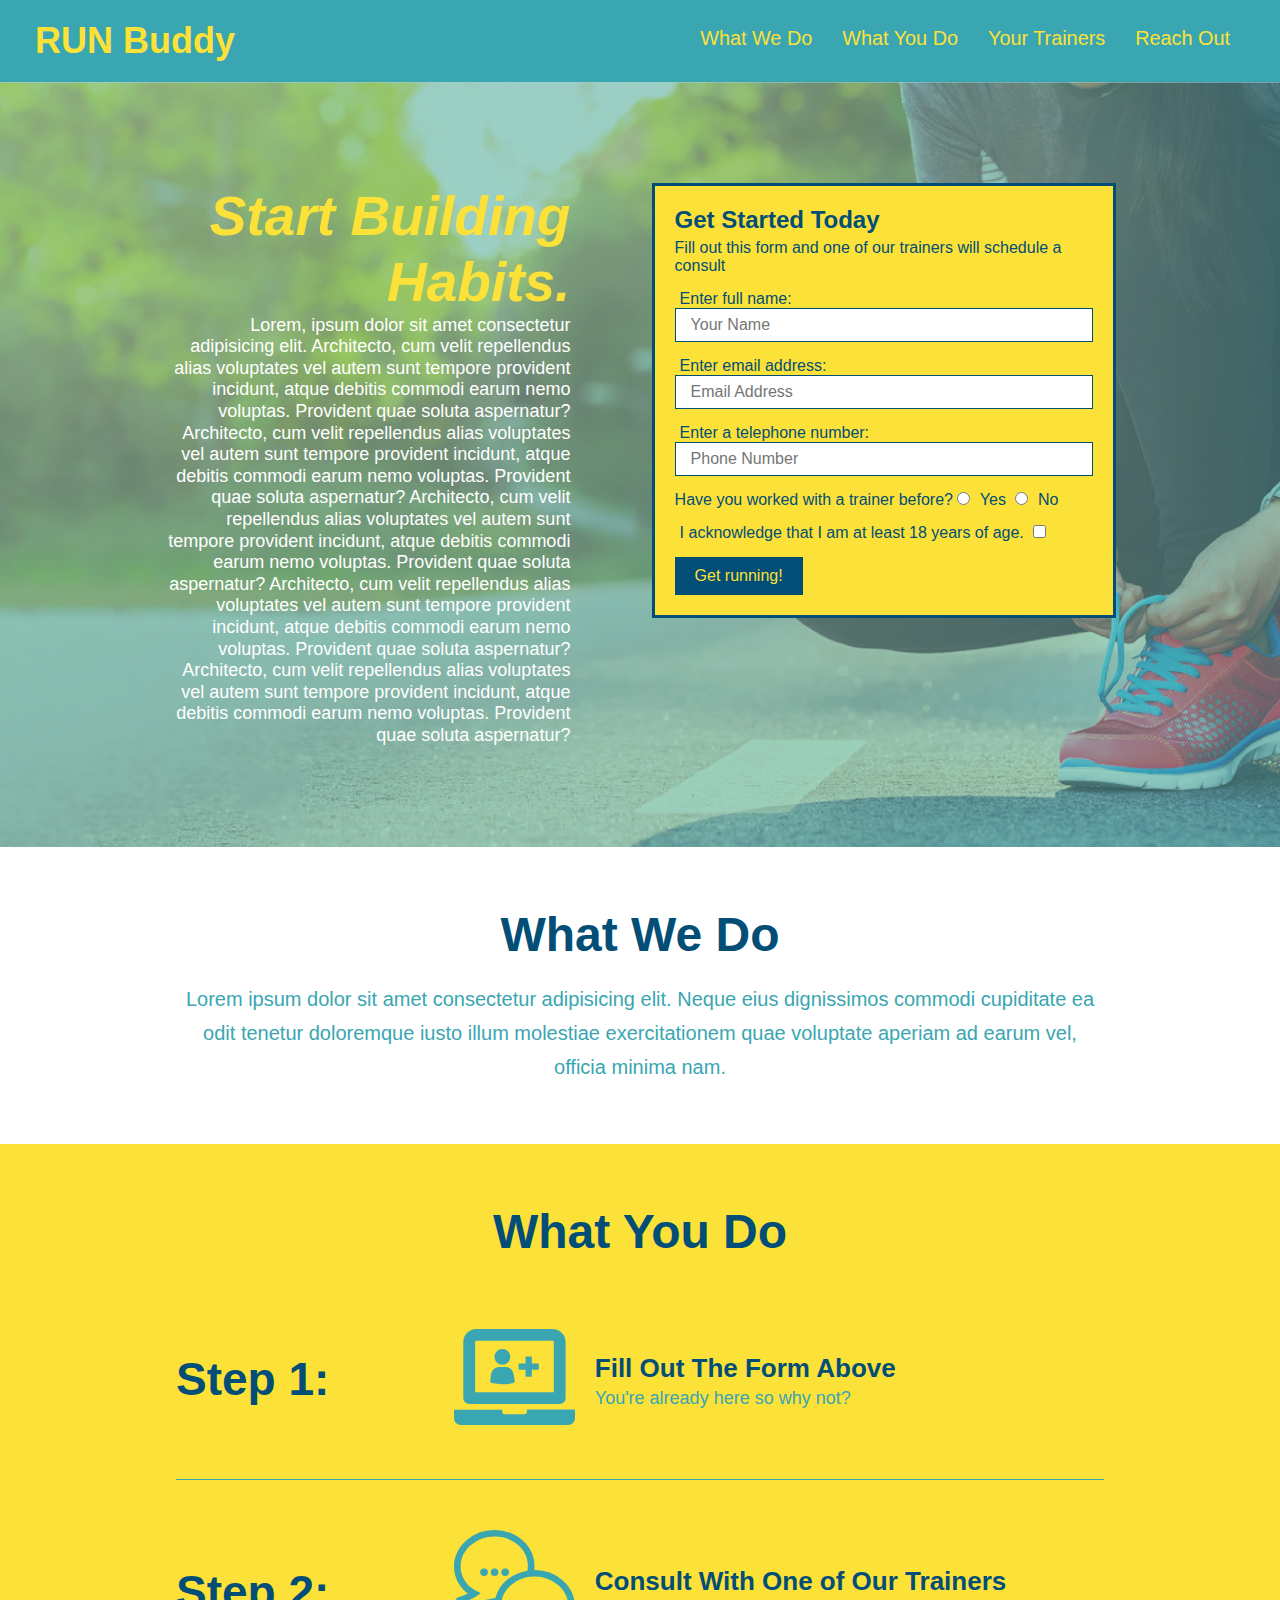
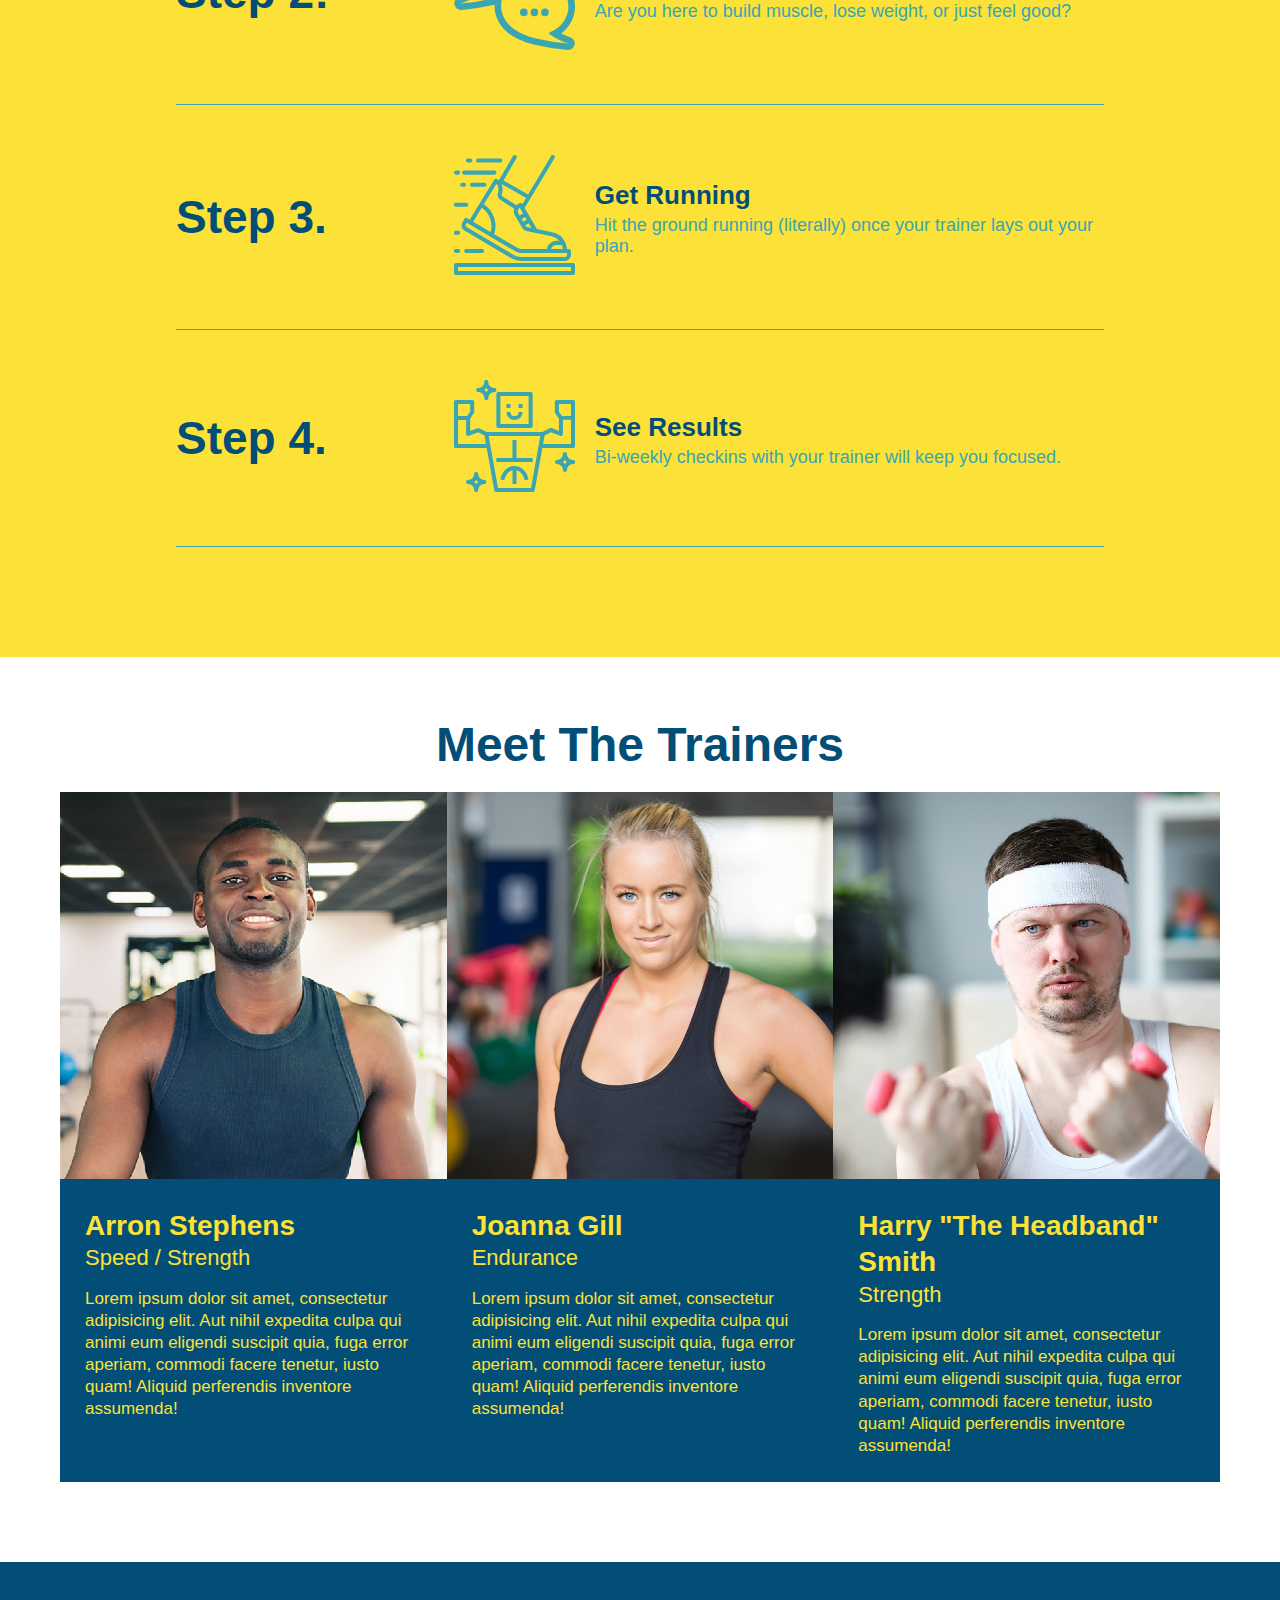
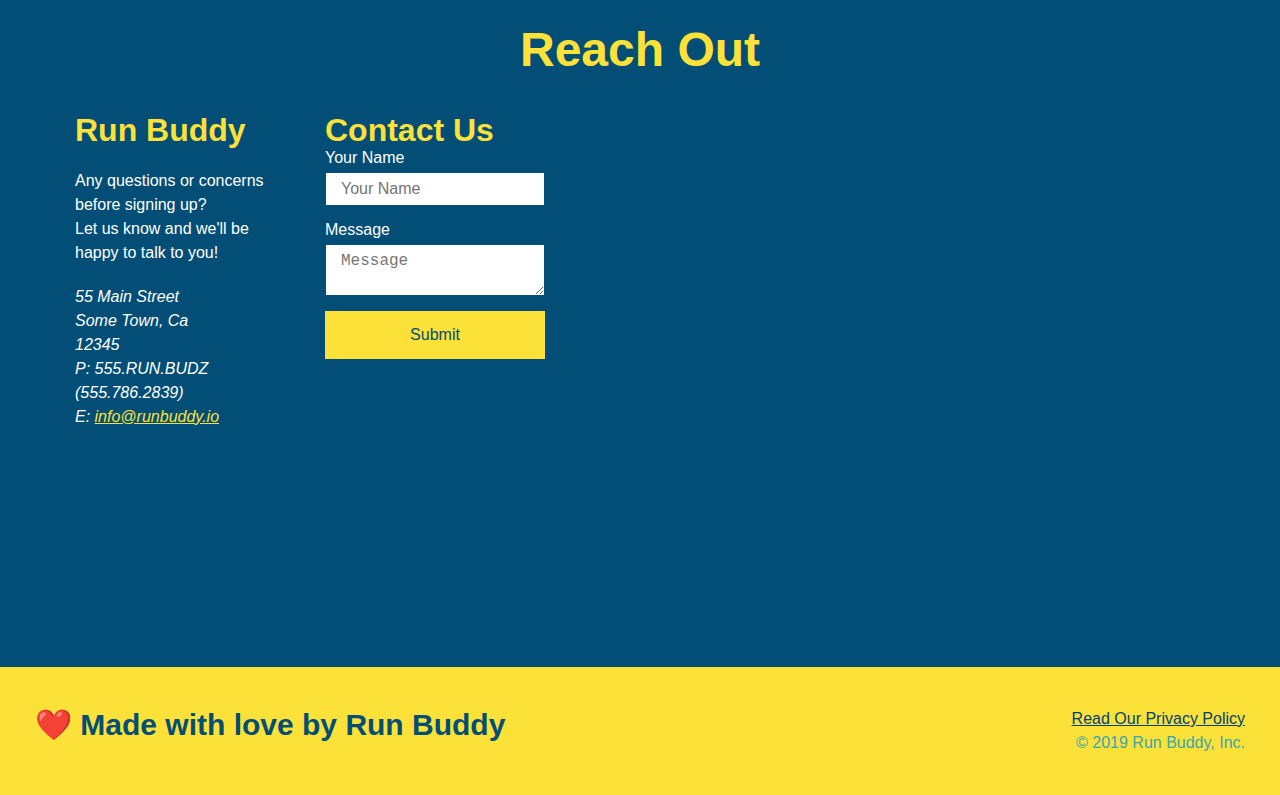
<file: index.html>
<!DOCTYPE html>
<html lang="en">
<head>
    <meta charset="UTF-8" /> 
    <meta name="viewport" content="width=device-width, initial-scale=1.0">
    <title>Run Buddy</title>
    <link rel="stylesheet" href="./assets/css/styles.css" />
</head>
<body>

 <!-- header -->
    <header>
            <h1><a href="/">RUN Buddy</a></h1>\
                <nav>
                    <ul>
                        <li><a href="#what-we-do">What We Do</a></li>
                        <li><a href="#what-you-do">What You Do</a></li>
                        <li><a href="#your-trainers">Your Trainers</a></li>
                        <li><a href="#reach-out">Reach Out</a></li>
                    </ul>
                </nav>  
    </header>
 <!-- end header -->

 <!-- hero-section -->
    <section class="hero">

        <div class="hero-cta">
            <h1>Start Building Habits.</h1>
            <p>
                Lorem, ipsum dolor sit amet consectetur adipisicing elit. Architecto, cum velit repellendus alias voluptates vel autem sunt tempore provident incidunt, atque debitis commodi earum nemo voluptas. Provident quae soluta aspernatur? Architecto, cum velit repellendus alias voluptates vel autem sunt tempore provident incidunt, atque debitis commodi earum nemo voluptas. Provident quae soluta aspernatur? Architecto, cum velit repellendus alias voluptates vel autem sunt tempore provident incidunt, atque debitis commodi earum nemo voluptas. Provident quae soluta aspernatur? Architecto, cum velit repellendus alias voluptates vel autem sunt tempore provident incidunt, atque debitis commodi earum nemo voluptas. Provident quae soluta aspernatur? Architecto, cum velit repellendus alias voluptates vel autem sunt tempore provident incidunt, atque debitis commodi earum nemo voluptas. Provident quae soluta aspernatur?
            </p>
        </div>
        <div class="hero-form">
            <h3>Get Started Today</h3>
            <p>Fill out this form and one of our trainers will schedule a consult</p>

            <!-- hero-form -->
            <form>
                <!-- text boxes -->
                <label for="name">Enter full name:</label>
                <input type="text" placeholder="Your Name" name="name" id="name" class="form-input"/>
                <label for="email">Enter email address:</label>
                <input type="email" placeholder="Email Address" name="email" id="email" class="form-input"/>
                <label for="phone">Enter a telephone number:</label>
                <input type="tel" placeholder="Phone Number" name="phone" id="phone" class="form-input"/>

                <!-- radio buttons -->
                <p>
                    Have you worked with a trainer before?
                    <input type="radio" name="trainer-confirm" id="trainer-yes" />
                    <label for="trainer-yes">Yes</label>
                    <input type="radio" name="trainer-confirm" id="trainer-no" />
                    <label for="trainer-no">No</label>
                </p>

                <!-- checkbox -->
                <p>
                    <label for="checkbox">I acknowledge that I am at least 18 years of age.</label>
                    <input type="checkbox" name="age-confirnm" id="checkbox" />
                </p>

                <!-- submit button -->
                <button type="submit">Get running!</button>
            </form>
        <!-- end hero-form -->

        </div>
    </section>
<!-- end hero-section -->

<!-- what-we-do section -->
    <section id="what-we-do" class="intro">
        <div class="flex-row"> 
        <h2 class="section-title primary-border">What We Do</h2>
        </div>
        <div class="flex-row">
            <p>Lorem ipsum dolor sit amet consectetur adipisicing elit. Neque eius dignissimos commodi cupiditate ea odit tenetur doloremque iusto illum molestiae exercitationem quae voluptate aperiam ad earum vel, officia minima nam.</p>
        </div>
    </section>
<!-- end what-we-do section -->

<!-- what-you-do section -->
    <section id="what-you-do" class="steps">
        <div class="flex-row"> 
            <h2 class="section-title primary-border">What You Do</h2>
        </div>
        <div class="step">
            <h3>Step 1:</h3>
            <div class="step-info">
                <div class="step-img">
                    <img src="./assets/images/step-1.svg" alt="" />
                </div>
                <div class="step-text">
                    <h4>Fill Out The Form Above</h4>
                    <p>You're already here so why not?</p>
                </div>
            </div>
        </div>

        <div class="step">
            <h3>Step 2:</h3>
            <div class="step-info">
                <div class="step-img">
                    <img src="./assets/images/step-2.svg" alt="" />
                </div>
                <div class="step-text">
                    <h4>Consult With One of Our Trainers</h4>
                    <p>Are you here to build muscle, lose weight, or just feel good?</p>
                </div>
            </div>
        </div>

        <div class="step">
            <h3>Step 3.</h3>
            <div class="step-info">
                <div class="step-img">
                    <img src="./assets/images/step-3.svg" alt="" />  
                </div>
                <div class="step-text">
                    <h4>Get Running</h4>
                    <p>Hit the ground running (literally) once your trainer lays out your plan.</p>
                </div>
            </div>
        </div>

        <div class="step">
            <h3>Step 4.</h3>
            <div class="step-info">
                <div class="step-img">
                    <img src="./assets/images/step-4.svg" alt="" />
                </div>
                <div class="step-text">
                    <h4>See Results</h4>
                    <p>Bi-weekly checkins with your trainer will keep you focused.</p>
                </div>
            </div>
        </div>
    </section>
<!-- end what-you-do section -->

<!-- meet-the-trainers" section -->
    <section id="your-trainers">    
        <div class="flex-row"> 
            <h2 class="section-title primary-border">Meet The Trainers</h2>
        </div>

        <div class="trainers">
            <article class="trainer">
                <img src="./assets/images/trainer-1.jpg" alt="Arron Stephens in his workout gear" />
                <div class="trainer-bio">
                    <h3 class="trainer-name">Arron Stephens</h3>
                    <h4 class="trainer-role">Speed / Strength</h4>
                    <p>Lorem ipsum dolor sit amet, consectetur adipisicing elit. Aut nihil expedita culpa qui animi eum eligendi suscipit quia, fuga error aperiam, commodi facere tenetur, iusto quam! Aliquid perferendis inventore assumenda!</p>
                </div>
            </article>

            <article class="trainer">
                <img src="./assets/images/trainer-2.jpg" alt="Joanna Gill cooling off after her workout" />
                <div class="trainer-bio">
                    <h3 class="trainer-name">Joanna Gill</h3>
                    <h4 class="trainer-role">Endurance</h4>
                    <p>Lorem ipsum dolor sit amet, consectetur adipisicing elit. Aut nihil expedita culpa qui animi eum eligendi suscipit quia, fuga error aperiam, commodi facere tenetur, iusto quam! Aliquid perferendis inventore assumenda!</p>
                </div>
            </article>

            <article class="trainer">
                <img src="./assets/images/trainer-3.jpg" alt="Arron Stephens in his workout picture" />
                <div class="trainer-bio">
                    <h3 class="trainer-name">Harry "The Headband" Smith</h3>
                    <h4 class="trainer-role">Strength</h4>
                    <p>Lorem ipsum dolor sit amet, consectetur adipisicing elit. Aut nihil expedita culpa qui animi eum eligendi suscipit quia, fuga error aperiam, commodi facere tenetur, iusto quam! Aliquid perferendis inventore assumenda!</p>
                </div>
            </article>
        </div>

    </section>
<!-- end meet-the-trainers" section -->

<!-- reach-out section -->
    <section id="reach-out" class="contact">
        <div class="flex-row"> 
            <h2 class="section-title secondary-border">Reach Out</h2>
        </div>

        <div class="contact-info">
            <!-- run buddy address -->
            <div>
                <h3>Run Buddy</h3>
                <p>
                Any questions or concerns before signing up?
                <br />
                Let us know and we'll be happy to talk to you!
                </p>
                <address>
                55 Main Street <br />
                Some Town, Ca <br />
                12345 <br />
                P: 555.RUN.BUDZ (555.786.2839) <br />
                E: <a href="'mailto:info@runbussy.io">info@runbuddy.io</a>
                </address>
            </div>
            <!-- end run buddy address -->

            <!-- contact-form -->
            <div class="contact-form">
                <h3>Contact Us</h3>
                <form>
                    <label for="contact-name">Your Name</label>
                    <input type="text" id="contact-name" placeholder="Your Name" />

                    <label for="conatact-message">Message</label>
                    <textarea id="contact-message" placeholder="Message"></textarea>

                    <button tpye="submit">Submit</button>
                </form>
            </div>
            <!-- end contact-form -->

            <div class="contact-info">
            <!-- google map -->
                <iframe 
                    src="https://www.google.com/maps/embed?pb=!1m18!1m12!1m3!1d3464.646353644126!2d-95.27498192367369!3d29.730001633399088!2m3!1f0!2f0!3f0!3m2!1i1024!2i768!4f13.1!3m3!1m2!1s0x8640bdab49cfc853%3A0x89e65ea5ff345ecd!2sPort%20of%20Houston%20Authority!5e0!3m2!1sen!2sus!4v1700523559822!5m2!1sen!2sus" width="600" height="450" style="border:0;" allowfullscreen="" loading="lazy" referrerpolicy="no-referrer-when-downgrade"
                    style="border:0;"
                    allowfullscreen=""
                    loading="lazy">
                </iframe>
            </div>
            <!-- end google map -->

        </div>
    </section>
<!-- end reach-out section -->

<!-- footer -->
    <footer>
        <h2>❤️ Made with love by Run Buddy</h2>
        <div>
            <a href="./privacy-policy.html">Read Our Privacy Policy</a><br />
            &copy; 2019 Run Buddy, Inc.
        </div>
    </footer>
<!-- end footer -->

</body>
</html>
</file>
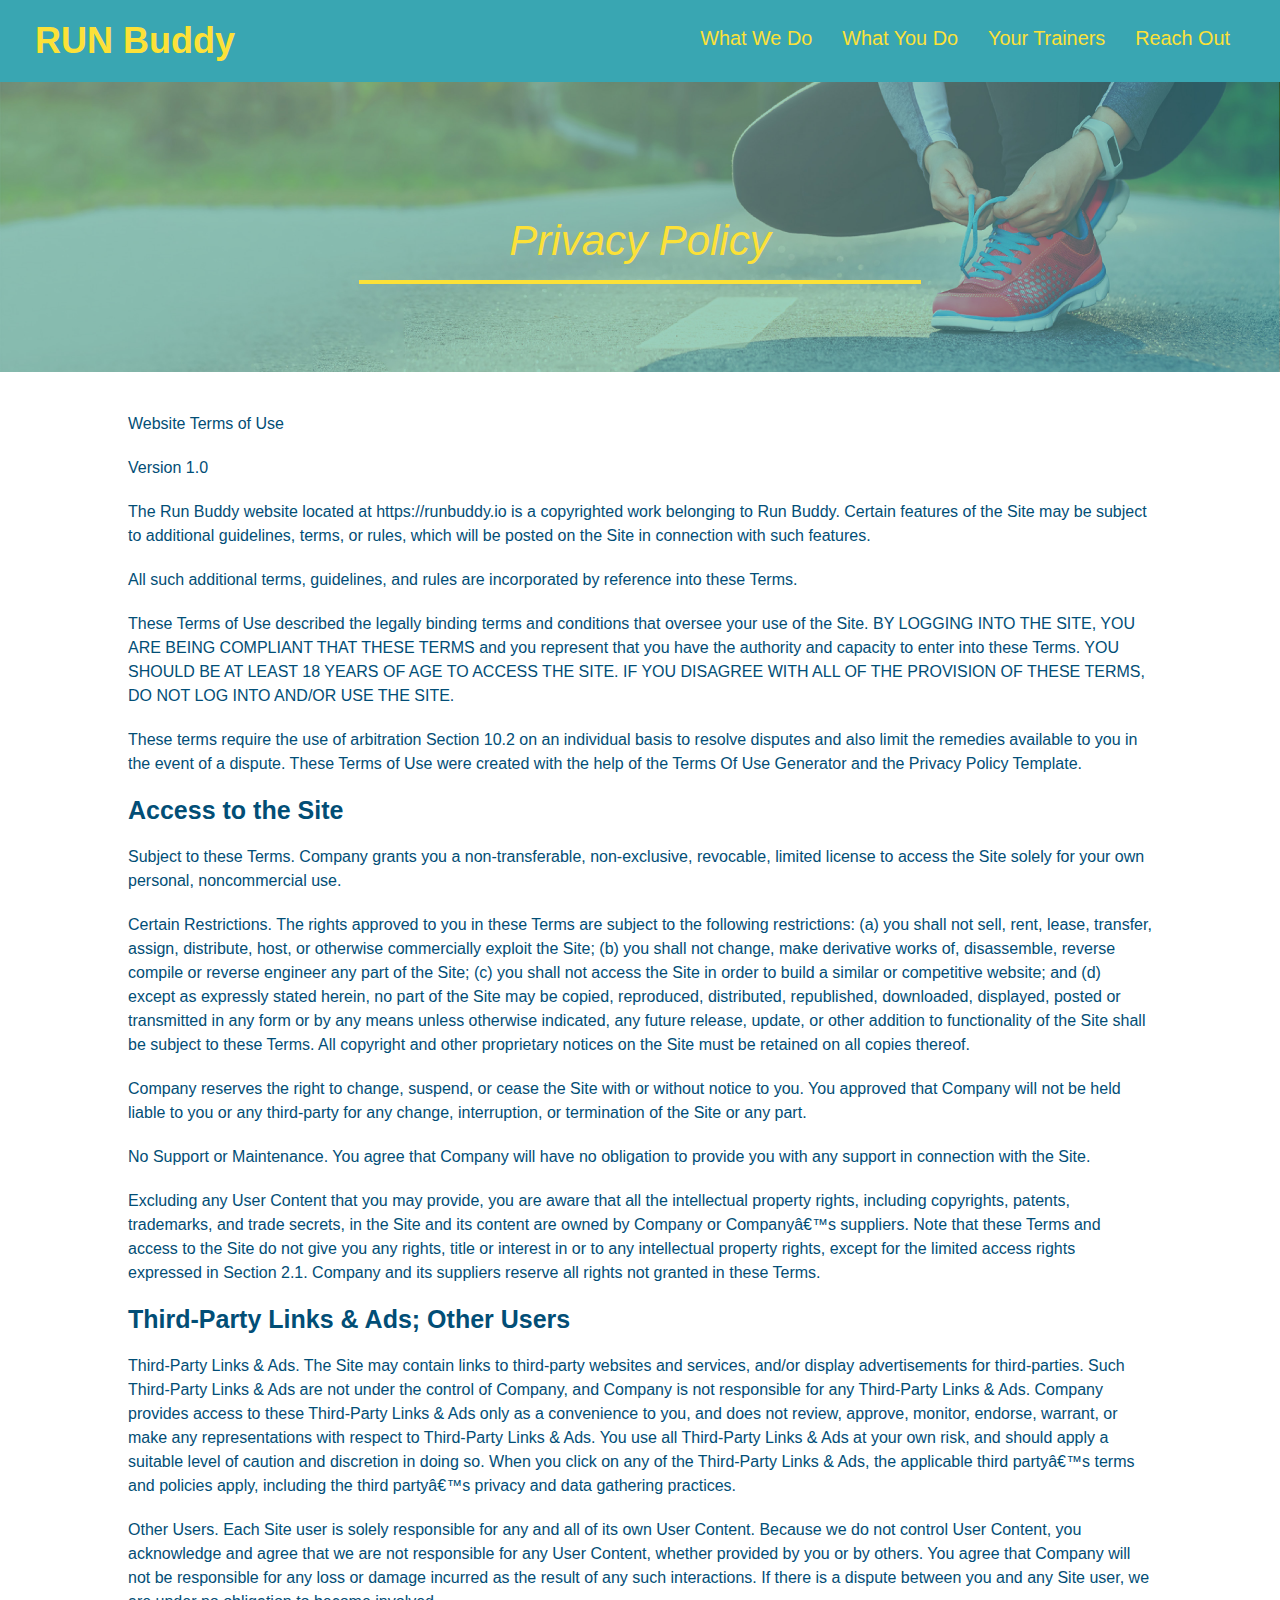
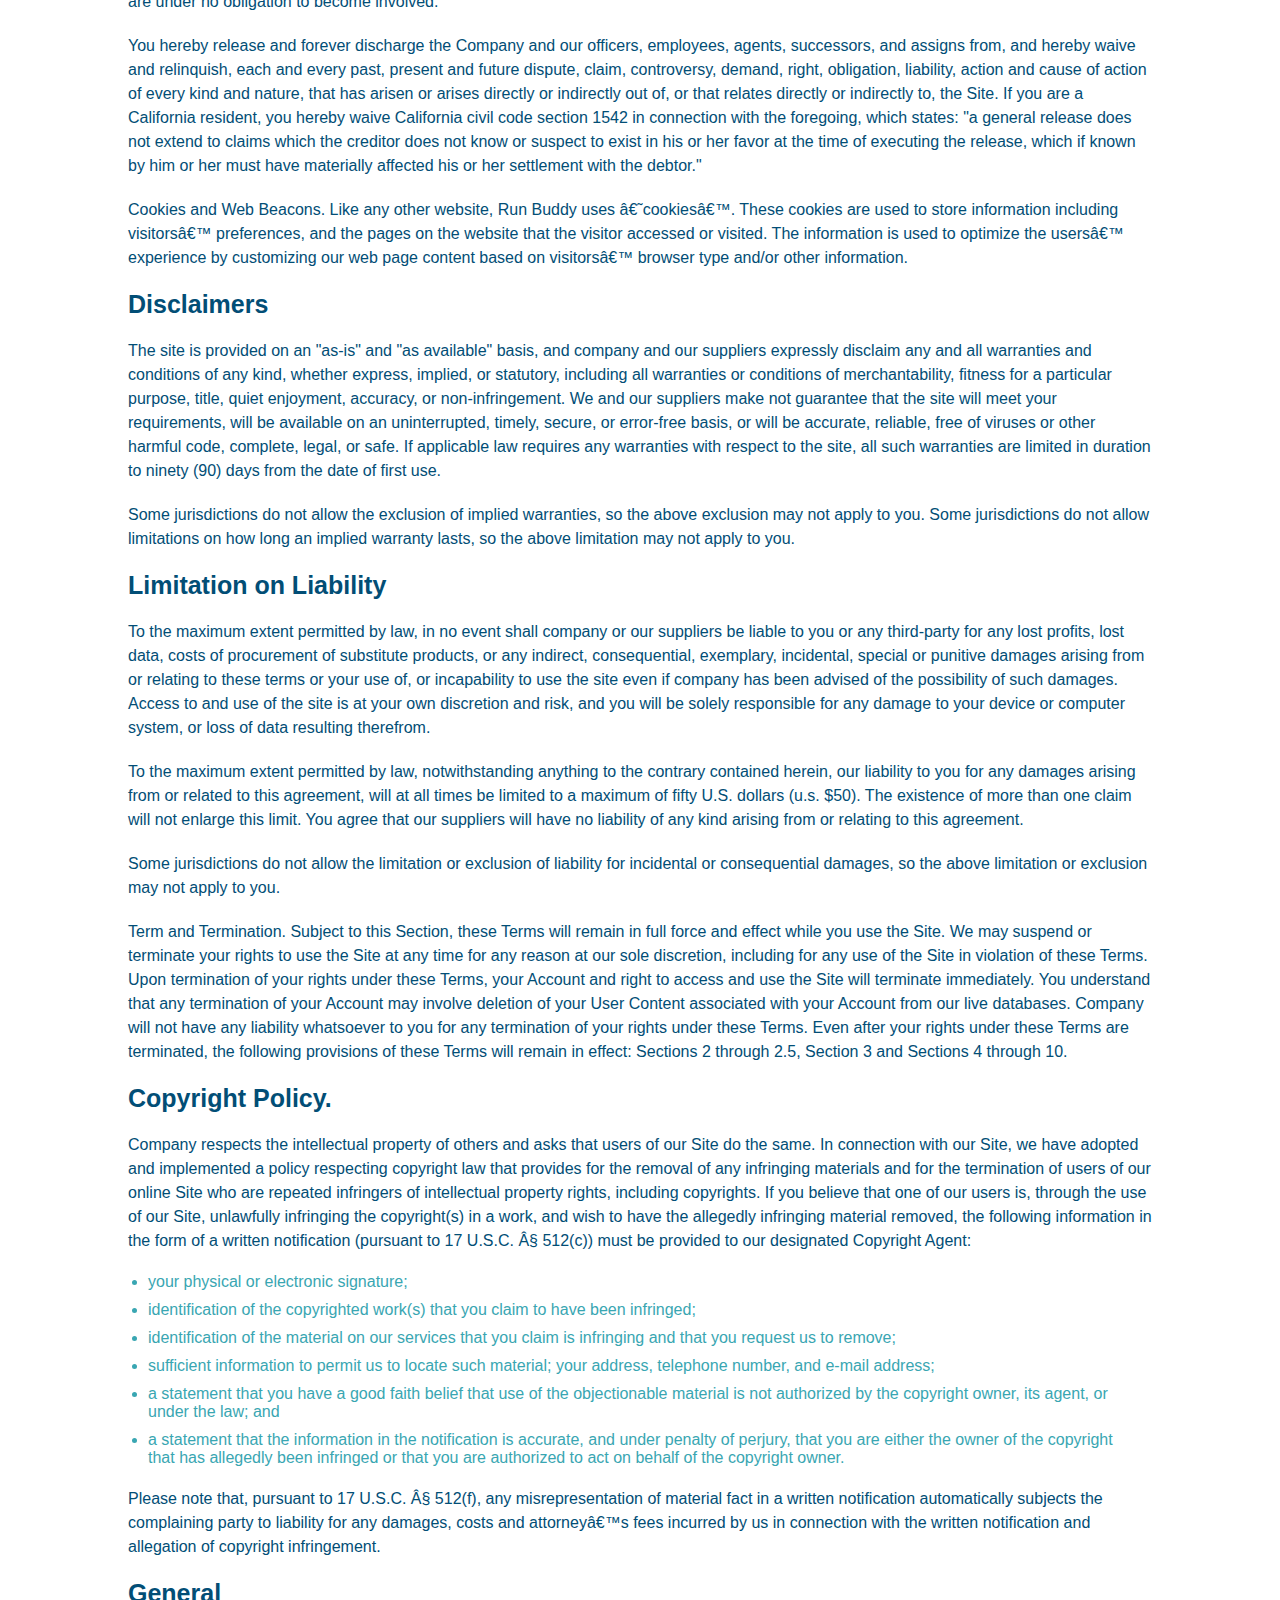
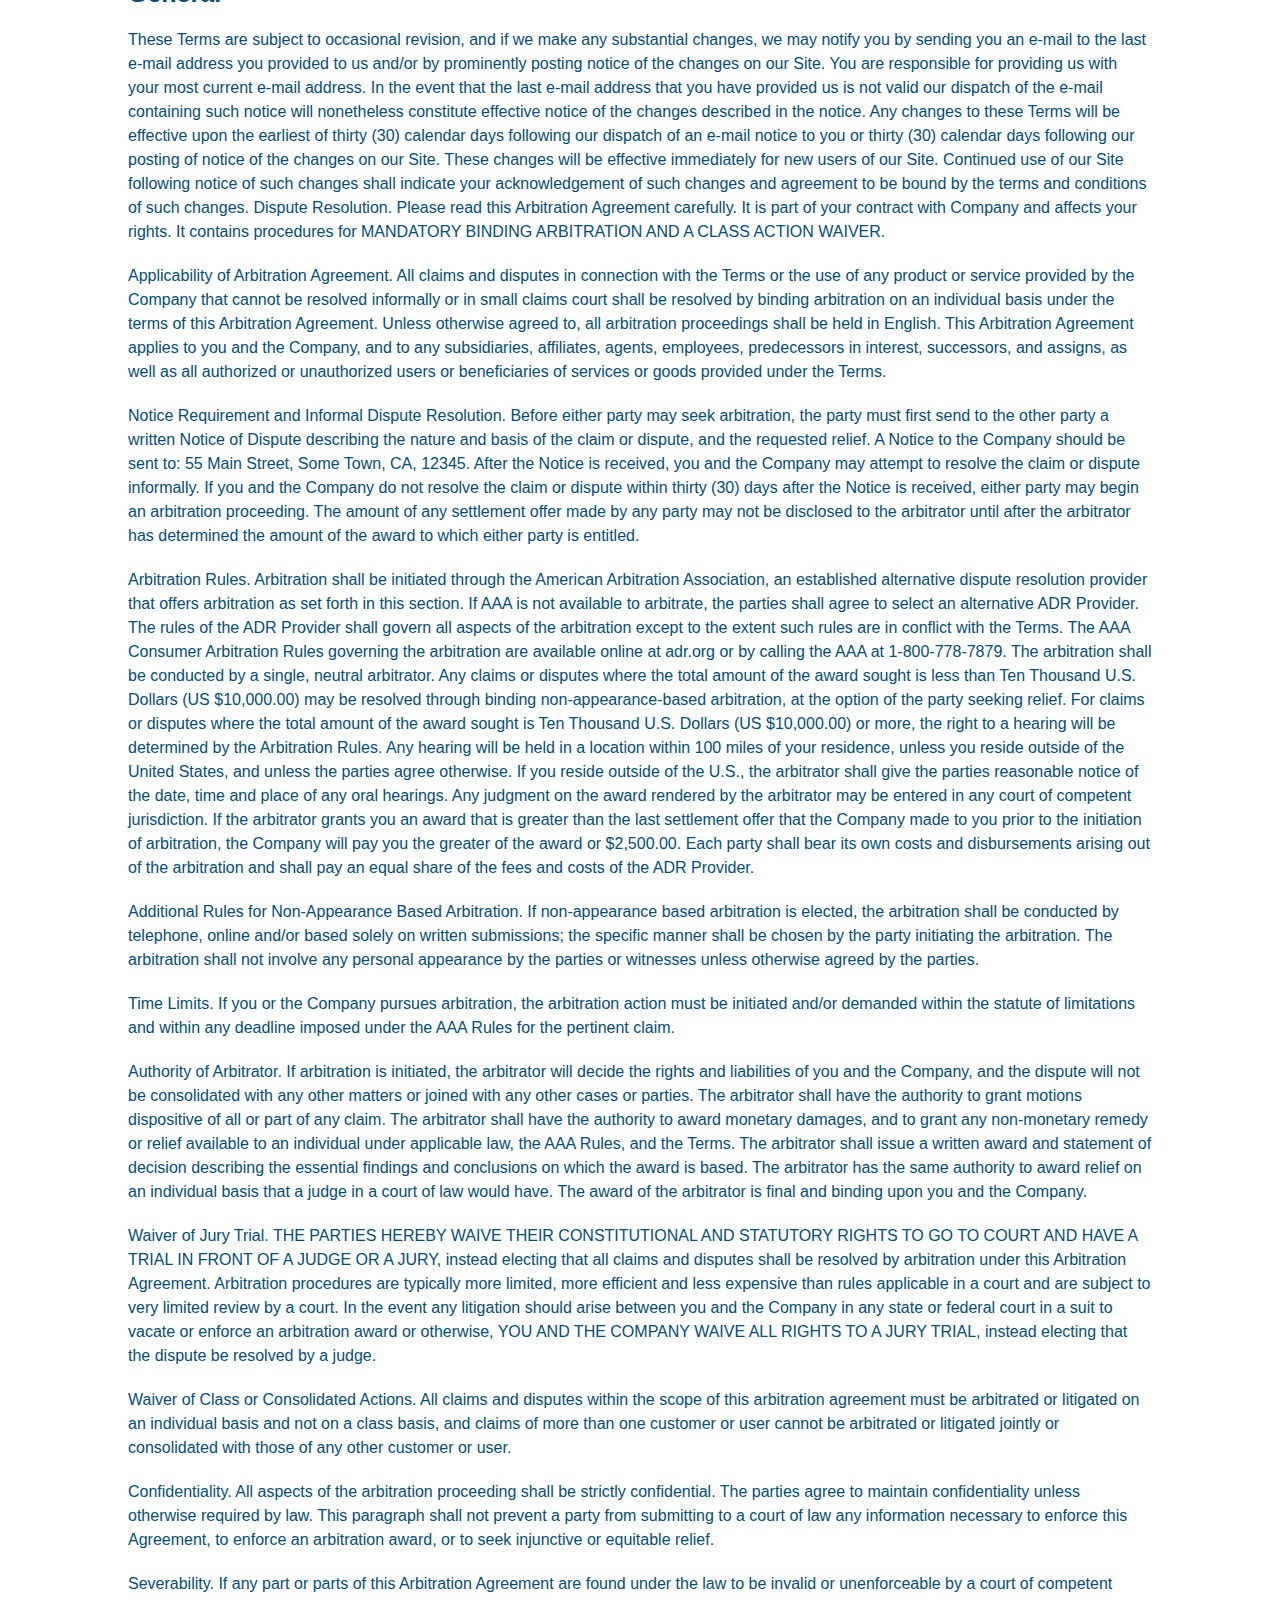
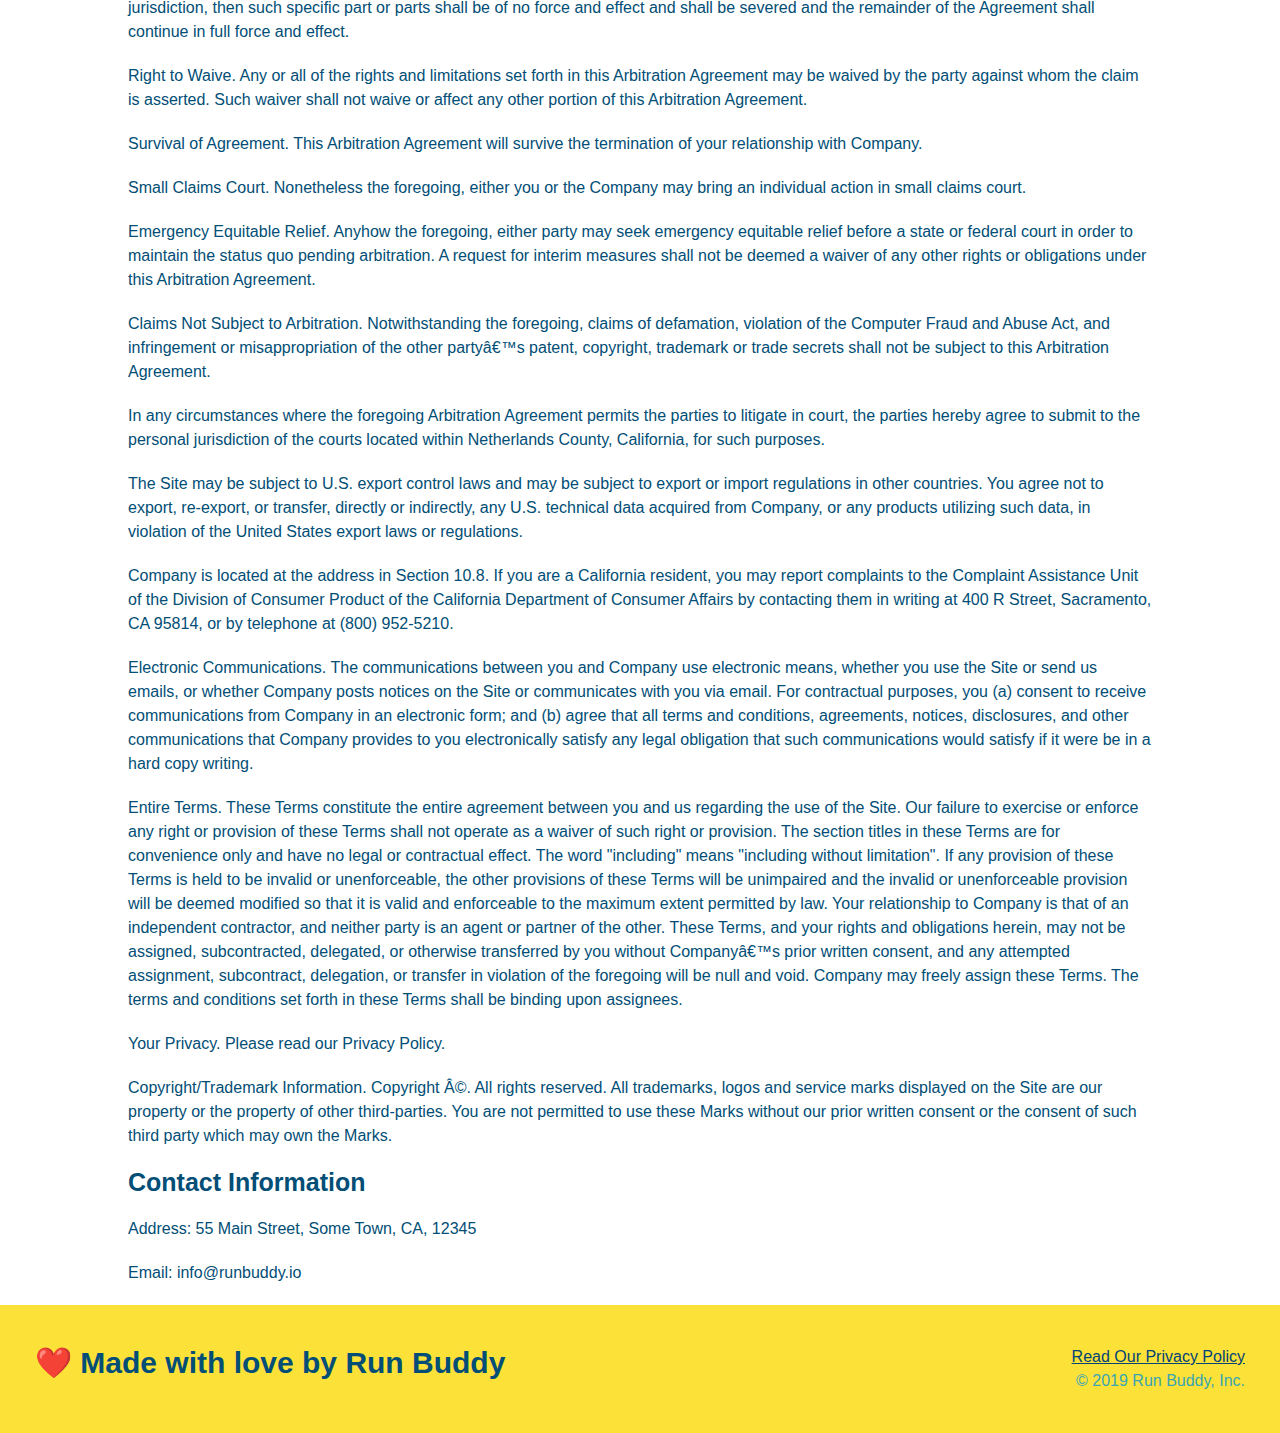
<file: privacy-policy.html>
<!DOCTYPE html>
<html lang="en">
<head>
    <meta charset="UTF-8">
    <meta name="viewport" content="width=device-width, initial-scale=1.0">
    <title>Privacy Policy - Run Buddy</title>
    <link rel="stylesheet" href="./assets/css/styles.css" />
    <link rel="stylesheet" href="./assets/css/secondary-styles.css" />
</head>
<body>
     <!-- header -->
     <header>
        <h1><a href="/">RUN Buddy</a></h1>
            <nav>
                <ul>
                    <li><a href="./index.html#what-we-do">What We Do</a></li>
                    <li><a href="./index.html#what-you-do">What You Do</a></li>
                    <li><a href="./index.html#your-trainers">Your Trainers</a></li>
                    <li><a href="./index.html#reach-out">Reach Out</a></li>
                </ul>
            </nav>  
</header>
<!-- end header -->

<!-- hero-sectiom -->
<section class="hero">
    <h2 class="page-title">Privacy Policy</h2>
</section>
<!-- end hero-section -->

<!-- privacy-policy -->
<article class="secondary-content">
    <p>
        Website Terms of Use
      </p>

      <p>
        Version 1.0
      </p>

      <p>
        The Run Buddy website located at https://runbuddy.io is a copyrighted work belonging to Run Buddy. Certain
        features of the Site may be subject to additional guidelines, terms, or rules, which will be posted on the Site
        in connection with such features.
      </p>

      <p>
        All such additional terms, guidelines, and rules are incorporated by reference into these Terms.
      </p>

      <p>
        These Terms of Use described the legally binding terms and conditions that oversee your use of the Site. BY
        LOGGING INTO THE SITE, YOU ARE BEING COMPLIANT THAT THESE TERMS and you represent that you have the authority
        and capacity to enter into these Terms. YOU SHOULD BE AT LEAST 18 YEARS OF AGE TO ACCESS THE SITE. IF YOU
        DISAGREE WITH ALL OF THE PROVISION OF THESE TERMS, DO NOT LOG INTO AND/OR USE THE SITE.
      </p>

      <p>
        These terms require the use of arbitration Section 10.2 on an individual basis to resolve disputes and also
        limit the remedies available to you in the event of a dispute. These Terms of Use were created with the help of
        the Terms Of Use Generator and the Privacy Policy Template.
      </p>

      <h3>
        Access to the Site
      </h3>

      <p>
        Subject to these Terms. Company grants you a non-transferable, non-exclusive, revocable, limited license to
        access the Site solely for your own personal, noncommercial use.
      </p>

      <p>
        Certain Restrictions. The rights approved to you in these Terms are subject to the following restrictions: (a)
        you shall not sell, rent, lease, transfer, assign, distribute, host, or otherwise commercially exploit the Site;
        (b) you shall not change, make derivative works of, disassemble, reverse compile or reverse engineer any part of
        the Site; (c) you shall not access the Site in order to build a similar or competitive website; and (d) except
        as expressly stated herein, no part of the Site may be copied, reproduced, distributed, republished, downloaded,
        displayed, posted or transmitted in any form or by any means unless otherwise indicated, any future release,
        update, or other addition to functionality of the Site shall be subject to these Terms. All copyright and other
        proprietary notices on the Site must be retained on all copies thereof.
      </p>

      <p>
        Company reserves the right to change, suspend, or cease the Site with or without notice to you. You approved
        that Company will not be held liable to you or any third-party for any change, interruption, or termination of
        the Site or any part.
      </p>

      <p>
        No Support or Maintenance. You agree that Company will have no obligation to provide you with any support in
        connection with the Site.
      </p>

      <p>
        Excluding any User Content that you may provide, you are aware that all the intellectual property rights,
        including copyrights, patents, trademarks, and trade secrets, in the Site and its content are owned by Company
        or Companyâ€™s suppliers. Note that these Terms and access to the Site do not give you any rights, title or
        interest in or to any intellectual property rights, except for the limited access rights expressed in Section
        2.1. Company and its suppliers reserve all rights not granted in these Terms.
      </p>

      <h3>
        Third-Party Links & Ads; Other Users
      </h3>

      <p>
        Third-Party Links & Ads. The Site may contain links to third-party websites and services, and/or display
        advertisements for third-parties. Such Third-Party Links & Ads are not under the control of Company, and Company
        is not responsible for any Third-Party Links & Ads. Company provides access to these Third-Party Links & Ads
        only as a convenience to you, and does not review, approve, monitor, endorse, warrant, or make any
        representations with respect to Third-Party Links & Ads. You use all Third-Party Links & Ads at your own risk,
        and should apply a suitable level of caution and discretion in doing so. When you click on any of the
        Third-Party Links & Ads, the applicable third partyâ€™s terms and policies apply, including the third partyâ€™s
        privacy and data gathering practices.
      </p>

      <p>
        Other Users. Each Site user is solely responsible for any and all of its own User Content. Because we do not
        control User Content, you acknowledge and agree that we are not responsible for any User Content, whether
        provided by you or by others. You agree that Company will not be responsible for any loss or damage incurred as
        the result of any such interactions. If there is a dispute between you and any Site user, we are under no
        obligation to become involved.
      </p>

      <p>
        You hereby release and forever discharge the Company and our officers, employees, agents, successors, and
        assigns from, and hereby waive and relinquish, each and every past, present and future dispute, claim,
        controversy, demand, right, obligation, liability, action and cause of action of every kind and nature, that has
        arisen or arises directly or indirectly out of, or that relates directly or indirectly to, the Site. If you are
        a California resident, you hereby waive California civil code section 1542 in connection with the foregoing,
        which states: "a general release does not extend to claims which the creditor does not know or suspect to exist
        in his or her favor at the time of executing the release, which if known by him or her must have materially
        affected his or her settlement with the debtor."
      </p>

      <p>
        Cookies and Web Beacons. Like any other website, Run Buddy uses â€˜cookiesâ€™. These cookies are used to store
        information including visitorsâ€™ preferences, and the pages on the website that the visitor accessed or visited.
        The information is used to optimize the usersâ€™ experience by customizing our web page content based on visitorsâ€™
        browser type and/or other information.
      </p>

      <h3>
        Disclaimers
      </h3>

      <p>
        The site is provided on an "as-is" and "as available" basis, and company and our suppliers expressly disclaim
        any and all warranties and conditions of any kind, whether express, implied, or statutory, including all
        warranties or conditions of merchantability, fitness for a particular purpose, title, quiet enjoyment, accuracy,
        or non-infringement. We and our suppliers make not guarantee that the site will meet your requirements, will be
        available on an uninterrupted, timely, secure, or error-free basis, or will be accurate, reliable, free of
        viruses or other harmful code, complete, legal, or safe. If applicable law requires any warranties with respect
        to the site, all such warranties are limited in duration to ninety (90) days from the date of first use.
      </p>

      <p>
        Some jurisdictions do not allow the exclusion of implied warranties, so the above exclusion may not apply to
        you. Some jurisdictions do not allow limitations on how long an implied warranty lasts, so the above limitation
        may not apply to you.
      </p>

      <h3>
        Limitation on Liability
      </h3>

      <p>
        To the maximum extent permitted by law, in no event shall company or our suppliers be liable to you or any
        third-party for any lost profits, lost data, costs of procurement of substitute products, or any indirect,
        consequential, exemplary, incidental, special or punitive damages arising from or relating to these terms or
        your use of, or incapability to use the site even if company has been advised of the possibility of such
        damages. Access to and use of the site is at your own discretion and risk, and you will be solely responsible
        for any damage to your device or computer system, or loss of data resulting therefrom.
      </p>

      <p>
        To the maximum extent permitted by law, notwithstanding anything to the contrary contained herein, our liability
        to you for any damages arising from or related to this agreement, will at all times be limited to a maximum of
        fifty U.S. dollars (u.s. $50). The existence of more than one claim will not enlarge this limit. You agree that
        our suppliers will have no liability of any kind arising from or relating to this agreement.
      </p>

      <p>
        Some jurisdictions do not allow the limitation or exclusion of liability for incidental or consequential
        damages, so the above limitation or exclusion may not apply to you.
      </p>

      <p>
        Term and Termination. Subject to this Section, these Terms will remain in full force and effect while you use
        the Site. We may suspend or terminate your rights to use the Site at any time for any reason at our sole
        discretion, including for any use of the Site in violation of these Terms. Upon termination of your rights under
        these Terms, your Account and right to access and use the Site will terminate immediately. You understand that
        any termination of your Account may involve deletion of your User Content associated with your Account from our
        live databases. Company will not have any liability whatsoever to you for any termination of your rights under
        these Terms. Even after your rights under these Terms are terminated, the following provisions of these Terms
        will remain in effect: Sections 2 through 2.5, Section 3 and Sections 4 through 10.
      </p>

      <h3>
        Copyright Policy.
      </h3>

      <p>
        Company respects the intellectual property of others and asks that users of our Site do the same. In connection
        with our Site, we have adopted and implemented a policy respecting copyright law that provides for the removal
        of any infringing materials and for the termination of users of our online Site who are repeated infringers of
        intellectual property rights, including copyrights. If you believe that one of our users is, through the use of
        our Site, unlawfully infringing the copyright(s) in a work, and wish to have the allegedly infringing material
        removed, the following information in the form of a written notification (pursuant to 17 U.S.C. Â§ 512(c)) must
        be provided to our designated Copyright Agent:
      </p>

      <ul>
        <li>
          your physical or electronic signature;
        </li>
        <li>
          identification of the copyrighted work(s) that you claim to have been infringed;
        </li>
        <li>
          identification of the material on our services that you claim is infringing and that you request us to remove;
        </li>
        <li>
          sufficient information to permit us to locate such material; your address, telephone number, and e-mail
          address;
        </li>
        <li>
          a statement that you have a good faith belief that use of the objectionable material is not authorized by the
          copyright owner, its agent, or under the law; and
        </li>
        <li>
          a statement that the information in the notification is accurate, and under penalty of perjury, that you are
          either the owner of the copyright that has allegedly been infringed or that you are authorized to act on
          behalf of the copyright owner.
        </li>
      </ul>

      <p>
        Please note that, pursuant to 17 U.S.C. Â§ 512(f), any misrepresentation of material fact in a written
        notification automatically subjects the complaining party to liability for any damages, costs and attorneyâ€™s
        fees incurred by us in connection with the written notification and allegation of copyright infringement.
      </p>

      <h3>
        General
      </h3>

      <p>
        These Terms are subject to occasional revision, and if we make any substantial changes, we may notify you by
        sending you an e-mail to the last e-mail address you provided to us and/or by prominently posting notice of the
        changes on our Site. You are responsible for providing us with your most current e-mail address. In the event
        that the last e-mail address that you have provided us is not valid our dispatch of the e-mail containing such
        notice will nonetheless constitute effective notice of the changes described in the notice. Any changes to these
        Terms will be effective upon the earliest of thirty (30) calendar days following our dispatch of an e-mail
        notice to you or thirty (30) calendar days following our posting of notice of the changes on our Site. These
        changes will be effective immediately for new users of our Site. Continued use of our Site following notice of
        such changes shall indicate your acknowledgement of such changes and agreement to be bound by the terms and
        conditions of such changes. Dispute Resolution. Please read this Arbitration Agreement carefully. It is part of
        your contract with Company and affects your rights. It contains procedures for MANDATORY BINDING ARBITRATION AND
        A CLASS ACTION WAIVER.
      </p>

      <p>
        Applicability of Arbitration Agreement. All claims and disputes in connection with the Terms or the use of any
        product or service provided by the Company that cannot be resolved informally or in small claims court shall be
        resolved by binding arbitration on an individual basis under the terms of this Arbitration Agreement. Unless
        otherwise agreed to, all arbitration proceedings shall be held in English. This Arbitration Agreement applies to
        you and the Company, and to any subsidiaries, affiliates, agents, employees, predecessors in interest,
        successors, and assigns, as well as all authorized or unauthorized users or beneficiaries of services or goods
        provided under the Terms.
      </p>

      <p>
        Notice Requirement and Informal Dispute Resolution. Before either party may seek arbitration, the party must
        first send to the other party a written Notice of Dispute describing the nature and basis of the claim or
        dispute, and the requested relief. A Notice to the Company should be sent to: 55 Main Street, Some Town, CA,
        12345. After the Notice is received, you and the Company may attempt to resolve the claim or dispute informally.
        If you and the Company do not resolve the claim or dispute within thirty (30) days after the Notice is received,
        either party may begin an arbitration proceeding. The amount of any settlement offer made by any party may not
        be disclosed to the arbitrator until after the arbitrator has determined the amount of the award to which either
        party is entitled.
      </p>

      <p>
        Arbitration Rules. Arbitration shall be initiated through the American Arbitration Association, an established
        alternative dispute resolution provider that offers arbitration as set forth in this section. If AAA is not
        available to arbitrate, the parties shall agree to select an alternative ADR Provider. The rules of the ADR
        Provider shall govern all aspects of the arbitration except to the extent such rules are in conflict with the
        Terms. The AAA Consumer Arbitration Rules governing the arbitration are available online at adr.org or by
        calling the AAA at 1-800-778-7879. The arbitration shall be conducted by a single, neutral arbitrator. Any
        claims or disputes where the total amount of the award sought is less than Ten Thousand U.S. Dollars (US
        $10,000.00) may be resolved through binding non-appearance-based arbitration, at the option of the party seeking
        relief. For claims or disputes where the total amount of the award sought is Ten Thousand U.S. Dollars (US
        $10,000.00) or more, the right to a hearing will be determined by the Arbitration Rules. Any hearing will be
        held in a location within 100 miles of your residence, unless you reside outside of the United States, and
        unless the parties agree otherwise. If you reside outside of the U.S., the arbitrator shall give the parties
        reasonable notice of the date, time and place of any oral hearings. Any judgment on the award rendered by the
        arbitrator may be entered in any court of competent jurisdiction. If the arbitrator grants you an award that is
        greater than the last settlement offer that the Company made to you prior to the initiation of arbitration, the
        Company will pay you the greater of the award or $2,500.00. Each party shall bear its own costs and
        disbursements arising out of the arbitration and shall pay an equal share of the fees and costs of the ADR
        Provider.
      </p>

      <p>
        Additional Rules for Non-Appearance Based Arbitration. If non-appearance based arbitration is elected, the
        arbitration shall be conducted by telephone, online and/or based solely on written submissions; the specific
        manner shall be chosen by the party initiating the arbitration. The arbitration shall not involve any personal
        appearance by the parties or witnesses unless otherwise agreed by the parties.
      </p>

      <p>
        Time Limits. If you or the Company pursues arbitration, the arbitration action must be initiated and/or demanded
        within the statute of limitations and within any deadline imposed under the AAA Rules for the pertinent claim.
      </p>

      <p>
        Authority of Arbitrator. If arbitration is initiated, the arbitrator will decide the rights and liabilities of
        you and the Company, and the dispute will not be consolidated with any other matters or joined with any other
        cases or parties. The arbitrator shall have the authority to grant motions dispositive of all or part of any
        claim. The arbitrator shall have the authority to award monetary damages, and to grant any non-monetary remedy
        or relief available to an individual under applicable law, the AAA Rules, and the Terms. The arbitrator shall
        issue a written award and statement of decision describing the essential findings and conclusions on which the
        award is based. The arbitrator has the same authority to award relief on an individual basis that a judge in a
        court of law would have. The award of the arbitrator is final and binding upon you and the Company.
      </p>

      <p>
        Waiver of Jury Trial. THE PARTIES HEREBY WAIVE THEIR CONSTITUTIONAL AND STATUTORY RIGHTS TO GO TO COURT AND HAVE
        A TRIAL IN FRONT OF A JUDGE OR A JURY, instead electing that all claims and disputes shall be resolved by
        arbitration under this Arbitration Agreement. Arbitration procedures are typically more limited, more efficient
        and less expensive than rules applicable in a court and are subject to very limited review by a court. In the
        event any litigation should arise between you and the Company in any state or federal court in a suit to vacate
        or enforce an arbitration award or otherwise, YOU AND THE COMPANY WAIVE ALL RIGHTS TO A JURY TRIAL, instead
        electing that the dispute be resolved by a judge.
      </p>

      <p>
        Waiver of Class or Consolidated Actions. All claims and disputes within the scope of this arbitration agreement
        must be arbitrated or litigated on an individual basis and not on a class basis, and claims of more than one
        customer or user cannot be arbitrated or litigated jointly or consolidated with those of any other customer or
        user.
      </p>

      <p>
        Confidentiality. All aspects of the arbitration proceeding shall be strictly confidential. The parties agree to
        maintain confidentiality unless otherwise required by law. This paragraph shall not prevent a party from
        submitting to a court of law any information necessary to enforce this Agreement, to enforce an arbitration
        award, or to seek injunctive or equitable relief.
      </p>

      <p>
        Severability. If any part or parts of this Arbitration Agreement are found under the law to be invalid or
        unenforceable by a court of competent jurisdiction, then such specific part or parts shall be of no force and
        effect and shall be severed and the remainder of the Agreement shall continue in full force and effect.
      </p>

      <p>
        Right to Waive. Any or all of the rights and limitations set forth in this Arbitration Agreement may be waived
        by the party against whom the claim is asserted. Such waiver shall not waive or affect any other portion of this
        Arbitration Agreement.
      </p>

      <p>
        Survival of Agreement. This Arbitration Agreement will survive the termination of your relationship with
        Company.
      </p>

      <p>
        Small Claims Court. Nonetheless the foregoing, either you or the Company may bring an individual action in small
        claims court.
      </p>

      <p>
        Emergency Equitable Relief. Anyhow the foregoing, either party may seek emergency equitable relief before a
        state or federal court in order to maintain the status quo pending arbitration. A request for interim measures
        shall not be deemed a waiver of any other rights or obligations under this Arbitration Agreement.
      </p>

      <p>
        Claims Not Subject to Arbitration. Notwithstanding the foregoing, claims of defamation, violation of the
        Computer Fraud and Abuse Act, and infringement or misappropriation of the other partyâ€™s patent, copyright,
        trademark or trade secrets shall not be subject to this Arbitration Agreement.
      </p>

      <p>
        In any circumstances where the foregoing Arbitration Agreement permits the parties to litigate in court, the
        parties hereby agree to submit to the personal jurisdiction of the courts located within Netherlands County,
        California, for such purposes.
      </p>

      <p>
        The Site may be subject to U.S. export control laws and may be subject to export or import regulations in other
        countries. You agree not to export, re-export, or transfer, directly or indirectly, any U.S. technical data
        acquired from Company, or any products utilizing such data, in violation of the United States export laws or
        regulations.
      </p>

      <p>
        Company is located at the address in Section 10.8. If you are a California resident, you may report complaints
        to the Complaint Assistance Unit of the Division of Consumer Product of the California Department of Consumer
        Affairs by contacting them in writing at 400 R Street, Sacramento, CA 95814, or by telephone at (800) 952-5210.
      </p>

      <p>
        Electronic Communications. The communications between you and Company use electronic means, whether you use the
        Site or send us emails, or whether Company posts notices on the Site or communicates with you via email. For
        contractual purposes, you (a) consent to receive communications from Company in an electronic form; and (b)
        agree that all terms and conditions, agreements, notices, disclosures, and other communications that Company
        provides to you electronically satisfy any legal obligation that such communications would satisfy if it were be
        in a hard copy writing.
      </p>

      <p>
        Entire Terms. These Terms constitute the entire agreement between you and us regarding the use of the Site. Our
        failure to exercise or enforce any right or provision of these Terms shall not operate as a waiver of such right
        or provision. The section titles in these Terms are for convenience only and have no legal or contractual
        effect. The word "including" means "including without limitation". If any provision of these Terms is held to be
        invalid or unenforceable, the other provisions of these Terms will be unimpaired and the invalid or
        unenforceable provision will be deemed modified so that it is valid and enforceable to the maximum extent
        permitted by law. Your relationship to Company is that of an independent contractor, and neither party is an
        agent or partner of the other. These Terms, and your rights and obligations herein, may not be assigned,
        subcontracted, delegated, or otherwise transferred by you without Companyâ€™s prior written consent, and any
        attempted assignment, subcontract, delegation, or transfer in violation of the foregoing will be null and void.
        Company may freely assign these Terms. The terms and conditions set forth in these Terms shall be binding upon
        assignees.
      </p>

      <p>
        Your Privacy. Please read our Privacy Policy.
      </p>

      <p>
        Copyright/Trademark Information. Copyright Â©. All rights reserved. All trademarks, logos and service marks
        displayed on the Site are our property or the property of other third-parties. You are not permitted to use
        these Marks without our prior written consent or the consent of such third party which may own the Marks.
      </p>

      <h3>
        Contact Information
      </h3>

      <p>
        Address: 55 Main Street, Some Town, CA, 12345
      </p>

      <p>
        Email: info@runbuddy.io
      </p>
</article>
<!-- end privacy-policy -->

<!-- footer -->
<footer>
    <h2>❤️ Made with love by Run Buddy</h2>
    <div>
        <a href="#">Read Our Privacy Policy</a><br />
        &copy; 2019 Run Buddy, Inc.
    </div>
</footer>
<!-- end footer -->

</body>
</html>
</file>
<file: assets/css/styles.css>
/* css comment */

* {
    margin: 0;
    padding: 0;
    box-sizing: border-box;
}

body {
    color: #39a6b2;
    font-family: Helvetica, Arial, sans-serif;
}

/* header */
header {
    display: flex;
    justify-content: space-between;
    flex-wrap: wrap;
    padding: 20px 35px;
    background-color: #39a6b2;
}

header h1 {
    font-weight: bold;
    font-size: 36px;
    color: #fce138;
    margin: 0;
}

header a {
    text-decoration: none;
    color: #fce138;
}

header nav {
    margin: 7px 0;
}

header nav ul {
    display: flex;
    flex-wrap: wrap;
    justify-content: space-between;
    align-items: center;
    list-style: none;
}

header nav ul li a {
    padding: 10px 15px;
    font-weight: lighter;
    font-size: 1.55vw;
}
/* end header */

/* footer */
footer {
    display: flex;
    justify-content: space-between;
    flex-wrap: wrap;
    background: #fce138;
    width: 100%;
    padding: 40px 35px;
}

footer h2 {
    color: #024e76;
    font-size: 30px;
    margin: 0;
}

footer div {
    line-height: 1.5;
    text-align: right;
}

footer a {
    color: #024376;
}
/* end footer */

section {
    padding: 60px;
}

/* hero-section */
.hero {
    display: flex;
    justify-content: center;
    flex-wrap: wrap; 
    align-items: flex-start;
    background-image: url("../images/hero-bg-flipped.jpg");
    background-size: cover;
    background-position: center;
}

.hero-cta {
    width: 35%;
    text-align: right;
    margin: 3.5%;
    color: #fff;
    font-size: 18px;
    line-height: 1.2;
}

.hero-cta h1 {
    font-style: italic;
    font-size: 55px;
    color: #fce138;
}

.hero-form {
    border: 3px solid #024e76;
    background-color: #fce138;
    padding: 20px;
    width: 40%;
    margin: 3.5%;
    color: #024e76;
} 

.hero-form h3 {
    font-size: 24px;
    margin: 0;
}

.hero-form p {
    margin: 5px 0 15px 0;
}

.form-input {
    border: 1px solid #024e76;
    display: block;
    padding: 7px 15px;
    font-size: 16px;
    color: #024e76;
    width: 100%;
    margin-bottom: 15px;
}

.hero-form label {
    margin: 0 5px;
}

.hero-form button {
    color: #fce138;
    background-color: #024e76;
    border: none;
    padding: 10px 20px;
    font-size: 16px;
}
/* end hero-section */

/* what-we-do section */

.intro p {
    line-height: 1.7;
    color: #39a6b2;
    width: 80%;
    font-size: 20px;
    margin: 0 auto;
    text-align: center;
}
/* end what-we-do section */

/* what-you-do section */
.steps {
    background: #fce138;
}

.section-title {
    font-size: 48px;
    color: #024e76;
    margin-bottom: 35px;
    padding-bottom: 20px;
    text-align: center;
    margin: 0 auto;
    width: 50%;
}

.primary-border {
    border-color: #fce138;
}

.secondary-border {
    border-color: #39a6b2;
}

.steps h3 {
    color: #024e76;
    font-size: 46px;
    flex: 1 30%;
}

.step-text {
    flex: 12;
}

.step-text p {
    color: #39a6b2;
    font-size: 18px;
}

.step-text h4 {
    font-size: 26px;
    line-height: 1.5;
    color: #024e76;
}

.step {
    margin: 50px auto;
    padding-bottom: 50px;
    width: 80%;
    border-bottom: 1px solid #39a6b2;
    display: flex;
    flex-wrap: wrap;
    align-items: center;
    justify-content: space-between;
}

.step-info {
    display: flex;
    flex-wrap: wrap;
    align-items: center;
    flex: 2 70%;
}

.step-img {
    flex: 1 12%;
    margin-right: 20px;
}

.step-img img {
    max-width: 100%;
}

/* end what-you-do section */

/* meet-the-trainers section */

.trainers {
    width: 100%;
    margin: 0 auto;
    display: flex;
    flex-wrap: wrap;
    justify-content: space-around;
}

.trainer {
    margin: 0 auto 20px auto;
    background: #024e76;
    color: #fce138;
    flex: 1;
}

.trainer img {
    width: 100%;
}

.trainer-bio {
    padding: 25px;
    line-height: 1.3;
}

.trainer-bio h3 {
    font-size: 28px;
} 

.trainer-bio h4 {
    font-weight: lighter;
    font-size: 22px;
    margin-bottom: 15px;
}

.trainer-bio p {
    font-size: 17px;
}

/* end meet-the-trainers section */

/* reach-out section */
.contact {
    background: #024e76;
}

.contact h2 {
    color: #fce138;
}

.contact-info {
    display: flex;
    justify-content: space-between;
    flex-wrap: wrap;
}

.contact-info > * {
    flex: 1;
    margin: 15px;
}

 .contact-info div {
    color: white;  
}

.contact-info h3 {
    color: #fce138;
    font-size: 32px;
}

.contact-info p, .contact-info address {
    margin: 20px 0;
    line-height: 1.5;
    font-size: 16px;
    font-size: normal;
}

.contact-info a {
    color: #fce138;
}

.contact-form input, .contact-form textarea {
    border: 1px solid #024e76;
    display: block;
    padding: 7px 15px;
    font-size: 16px;
    color: #024e76;
    width: 100%;
    margin-bottom: 15px;
    margin-top: 5px;
}

.contact-form button {
    width: 100%;
    border: none;
    background: #fce138;
    color: #024e76;
    text-align: center;
    padding: 15px 0;
    font-size: 16px;
}

.flex-row {
    display: flex;
}
/* end reach-out section */






/* MEDIA QUERY FOR SMALLER DESKTOP SCREENS AND SMALLER */

@media screen and (max-width: 980px) {
    header h1 a {
        color: tomato;
    }
}




/* MEDIA QUERY FOR TABLETS AND SMALLER */

/* @media screen and (max-width: 768px) {
    header h1 {
        font-size: 80px;
    }
} */





/* MEDIA QUERY FOR MOBILE PHONES AND SMALLER  */

/* @media screen and (max-width: 575px) {
    header h1 {
        font-size: 100px;
    }
} */
</file>
<file: assets/css/secondary-styles.css>
.hero {
    background-position: bottom;
    height: 290px;
    text-align: center;
    margin-bottom: 40px;
}

.page-title {
    color: #fce138;
    display: inline-block;
    border-bottom: 4px solid #fce138;
    padding: 75px 150px 15px;
    font-weight: normal;
    font-size: 42px;
    font-style: italic;
}
.secondary-content {
    width: 80%;
    margin: 0 auto;
    color: #024e76;
}

.secondary-content h3 {
    font-size: 25px;
    margin: 20px 0;
}


.secondary-content p {
    font-size: 16px;
    line-height: 1.5;
    margin: 20px 0;
}

.secondary-content ul {
    margin: 15px 20px;
}

.secondary-content li {
    color: #39a6b2;
    margin: 10px 0;
}
</file>
